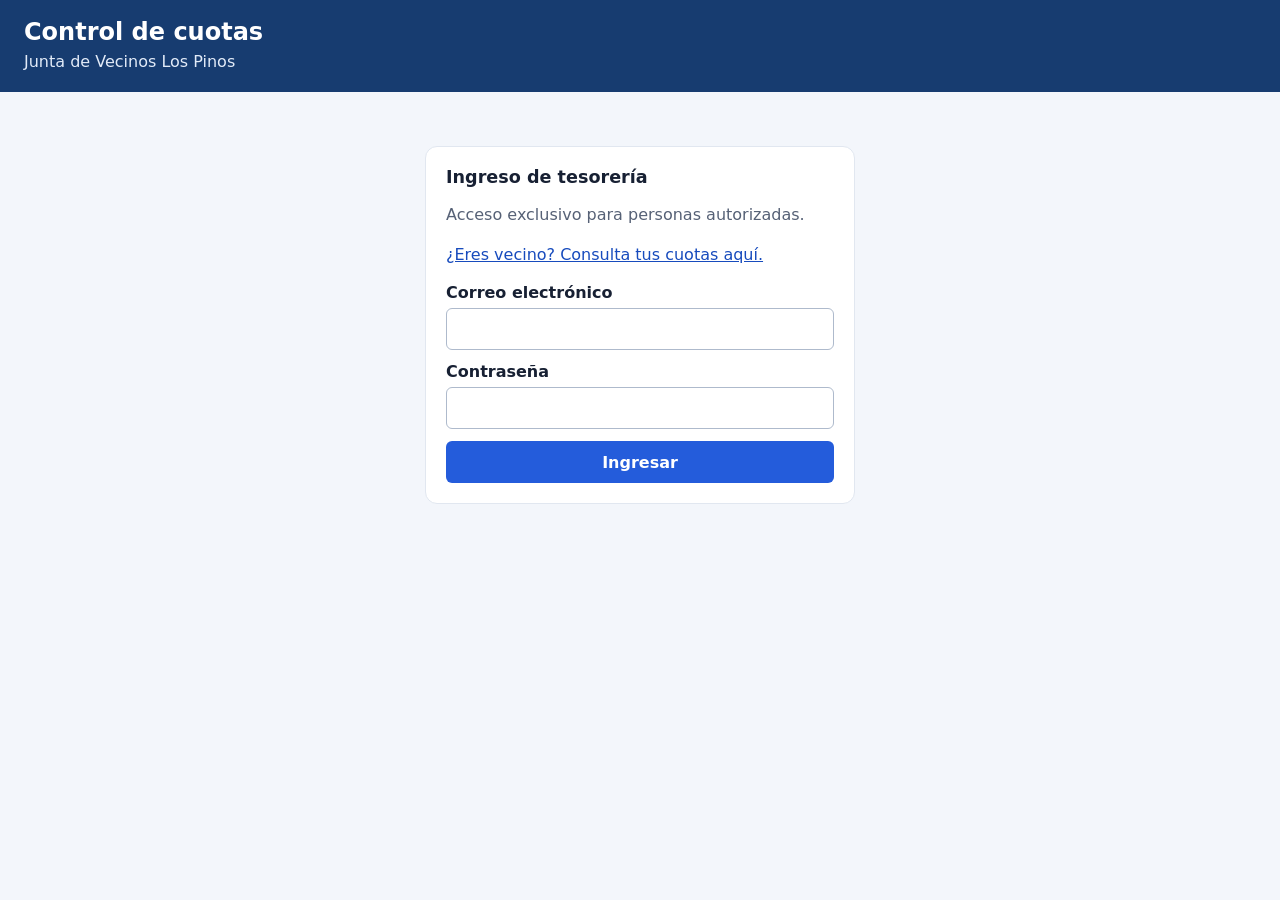
<file: index.html>
<!doctype html>
<html lang="es">
<head>
  <meta charset="utf-8">
  <meta name="viewport" content="width=device-width, initial-scale=1">
  <title>Cuotas · Junta de Vecinos Los Pinos</title>
  <link rel="stylesheet" href="styles.css">
  <script src="app.js" defer></script>
</head>
<body>
  <header><div><h1>Control de cuotas</h1><p>Junta de Vecinos Los Pinos</p></div><button id="logout" class="secondary" hidden>Cerrar sesión</button></header>
  <main>
    <p id="message" role="status" aria-live="polite" hidden></p>
    <section id="login-section" class="card">
      <h2>Ingreso de tesorería</h2>
      <p>Acceso exclusivo para personas autorizadas.</p>
      <p><a href="vecinos.html">¿Eres vecino? Consulta tus cuotas aquí.</a></p>
      <form id="login-form">
        <label>Correo electrónico<input name="email" type="email" autocomplete="username" required></label>
        <label>Contraseña<input name="password" type="password" autocomplete="current-password" required></label>
        <button type="submit">Ingresar</button>
      </form>
    </section>
    <div id="app" hidden>
      <nav id="treasury-menu" aria-label="Menú de tesorería">
        <button type="button" class="menu-link active" data-view="dashboard" aria-current="page">Inicio</button>
        <button type="button" class="menu-link" data-view="neighbors">Vecinos</button>
        <button type="button" class="menu-link" data-view="payments">Pagos</button>
        <button type="button" class="menu-link" data-view="dues">Cuotas</button>
        <button type="button" class="menu-link" data-view="access">Acceso vecinos</button>
      </nav>
      <section id="view-dashboard" class="view">
        <section class="card">
          <div class="heading">
            <div><h2>Resumen de tesorería</h2><p>Estado del año seleccionado</p></div>
            <label>Año<input id="year" type="number" min="2000" max="2100" required></label>
          </div>
          <div class="summary-grid">
            <article class="summary-card">
              <span>Vecinos registrados</span>
              <strong id="summary-neighbors">—</strong>
              <small>En el registro de tesorería</small>
            </article>
            <article class="summary-card">
              <span>Cuotas pagadas</span>
              <strong id="summary-paid">—</strong>
              <small>Aplicado a cuotas del año</small>
            </article>
            <article class="summary-card">
              <span>Deuda pendiente</span>
              <strong id="summary-debt">—</strong>
              <small>Saldo del año completo, incluidos meses futuros</small>
            </article>
          </div>
          <p id="summary-info" aria-live="polite"></p>
        </section>
      </section>
      <section id="view-neighbors" class="view" hidden>
        <section class="card">
          <h2 id="neighbor-form-title">Agregar vecino</h2>
          <form id="neighbor-form">
            <label>Nombre<input name="nombre" maxlength="100" required></label>
            <label>RUT<input name="rut" maxlength="30" required></label>
            <label>Mes de inicio de cobro<input name="inicio" type="month" min="2000-01" max="2100-12" required></label>
            <button type="submit" id="neighbor-submit">Guardar vecino</button>
            <button type="button" id="neighbor-cancel" class="outline" hidden>Cancelar modificación</button>
          </form>
        </section>
        <section class="card">
          <h2>Vecinos registrados</h2>
          <p id="neighbors-empty" hidden>No hay vecinos registrados.</p>
          <div class="table-wrap">
            <table>
              <thead><tr><th>Nombre</th><th>RUT</th><th>Inicio de cobro</th><th>Acción</th></tr></thead>
              <tbody id="neighbors-list"></tbody>
            </table>
          </div>
        </section>
      </section>
      <section id="view-payments" class="view" hidden>
        <section class="card">
          <h2>Registrar pago</h2>
          <form id="payment-form">
            <label>Vecino<select name="vecino" required></select></label>
            <label>Monto en pesos<input name="monto" type="number" min="1" max="1000000000" step="1" required></label>
            <label>Fecha de pago<input name="fecha" type="date" required></label>
            <label>N.º de comprobante<input name="comprobante" required maxlength="30" pattern="[A-Za-z0-9][A-Za-z0-9./\-]*" autocomplete="off"></label>
            <button type="submit">Registrar pago</button>
          </form>
          <p>Se aplica a las cuotas pendientes más antiguas. Configura los años necesarios antes de aceptar pagos adelantados.</p>
        </section>
        <section class="card">
          <h2>Historial de pagos</h2>
          <p>Consulta todos los pagos de un vecino, incluidos los anulados.</p>
          <label>Buscar vecino por nombre<input id="history-search" type="search" autocomplete="off" placeholder="Escribe un nombre"></label>
          <label>Seleccionar vecino<select id="history-neighbor"><option value="">Selecciona un vecino</option></select></label>
          <p id="history-status" aria-live="polite">Selecciona un vecino para ver sus pagos.</p>
          <div class="table-wrap"><table><thead><tr><th>Fecha</th><th>Comprobante</th><th>Vecino</th><th>Monto</th><th>Aplicación</th><th>Estado</th><th>Acción</th></tr></thead><tbody id="payments"></tbody></table></div>
        </section>
      </section>
      <section id="view-dues" class="view" hidden>
        <section class="card">
          <h2>Cuota mensual por año</h2>
          <form id="fee-form">
            <label>Año<input name="anio" type="number" min="2000" max="2100" required></label>
            <label>Monto mensual en pesos<input name="monto" type="number" min="1" max="1000000000" step="1" required></label>
            <button type="submit">Guardar monto</button>
          </form>
          <p>El monto de un año no se puede cambiar después de registrar pagos para ese año.</p>
        </section>
        <section class="card">
          <div class="heading"><h2>Estado por año</h2><label>Año<input id="year-table" type="number" min="2000" max="2100" required></label></div>
          <p id="year-info"></p>
          <div class="table-wrap"><table><thead><tr><th>Vecino</th><th>RUT</th><th>Mes</th><th>Cuota</th><th>Pagado</th><th>Saldo</th><th>Estado</th></tr></thead><tbody id="dues"></tbody></table></div>
        </section>
      </section>
      <section id="view-access" class="view" hidden>
        <section class="card">
          <h2>Clave común de vecinos</h2>
          <p>Todos los vecinos usarán esta clave junto con su RUT. La clave anterior dejará de servir para nuevos ingresos.</p>
          <form id="portal-password-form">
            <label>Nueva clave común<input name="password" type="password" minlength="8" maxlength="72" autocomplete="new-password" required></label>
            <label>Repetir nueva clave<input name="confirmation" type="password" minlength="8" maxlength="72" autocomplete="new-password" required></label>
            <button type="submit">Cambiar clave común</button>
          </form>
          <p>Comunica la nueva clave a los vecinos. Sus cuentas de tesorería no cambian.</p>
        </section>
      </section>
    </div>
  </main>
</body>
</html>
</file>
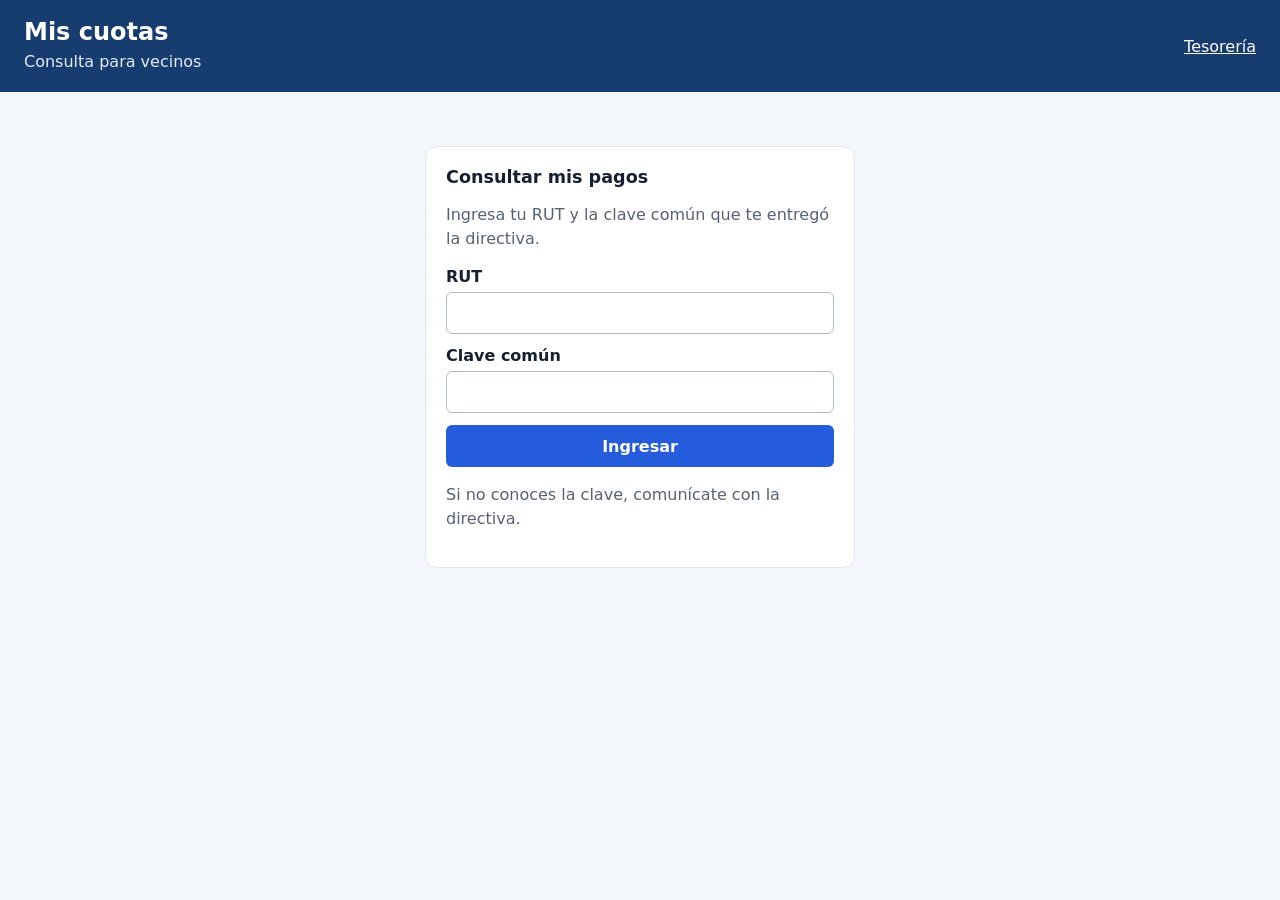
<file: vecinos.html>
<!doctype html>
<html lang="es">
<head>
  <meta charset="utf-8">
  <meta name="viewport" content="width=device-width, initial-scale=1">
  <title>Mis cuotas · Junta de Vecinos Los Pinos</title>
  <link rel="stylesheet" href="styles.css">
  <script src="vecino.js" defer></script>
</head>
<body>
  <header>
    <div><h1>Mis cuotas</h1><p>Consulta para vecinos</p></div>
    <nav><a href="./">Tesorería</a><button id="logout" class="secondary" hidden>Cerrar sesión</button></nav>
  </header>
  <main>
    <p id="message" role="status" aria-live="polite" hidden></p>
    <section id="login-section" class="card">
      <h2>Consultar mis pagos</h2>
      <p>Ingresa tu RUT y la clave común que te entregó la directiva.</p>
      <form id="login-form">
        <label>RUT<input name="rut" type="text" autocomplete="username" maxlength="30" required></label>
        <label>Clave común<input name="password" type="password" autocomplete="current-password" required></label>
        <button type="submit">Ingresar</button>
      </form>
      <p>Si no conoces la clave, comunícate con la directiva.</p>
    </section>
    <section id="account" class="card" hidden>
      <h2 id="welcome"></h2>
      <p id="status" class="status"></p>
      <p id="balance"></p>
      <div class="heading">
        <h2>Mis cuotas por año</h2>
        <label>Año<select id="year"></select></label>
      </div>
      <div class="table-wrap">
        <table>
          <thead><tr><th>Mes</th><th>Cuota</th><th>Pagado</th><th>Saldo</th><th>Estado</th></tr></thead>
          <tbody id="dues"></tbody>
        </table>
      </div>
      <h2 class="history-heading">Mis pagos</h2>
      <div class="table-wrap">
        <table>
          <thead><tr><th>Fecha</th><th>Comprobante</th><th>Monto</th><th>Aplicado a</th><th>Estado</th></tr></thead>
          <tbody id="payments"></tbody>
        </table>
      </div>
    </section>
  </main>
</body>
</html>
</file>
<file: styles.css>
:root { font-family: system-ui, sans-serif; color: #172033; background: #f3f6fb; }
* { box-sizing: border-box; }
body { margin: 0; }
header { background: #173c70; color: white; padding: 18px max(24px, calc((100% - 1300px)/2)); display: flex; justify-content: space-between; align-items: center; gap: 20px; }
h1 { margin: 0; font-size: 1.5rem; } header p { margin: 4px 0 0; }
main { max-width: 1348px; margin: auto; padding: 24px; }
h2 { font-size: 1.1rem; margin: 0 0 16px; }
p { color: #566176; line-height: 1.5; } header p { color: #e2ebf8; }
.card { background: white; border: 1px solid #e1e7f0; border-radius: 12px; padding: 20px; margin-bottom: 20px; }
#login-section { max-width: 430px; margin: 30px auto; }
.grid { display: grid; grid-template-columns: repeat(auto-fit, minmax(min(100%, 300px), 1fr)); gap: 20px; }
form { display: grid; gap: 12px; } label { display: grid; gap: 6px; font-weight: 600; }
input, select, button { font: inherit; border-radius: 6px; min-height: 42px; }
input, select { width: 100%; padding: 8px; border: 1px solid #aebacc; }
button { padding: 8px 14px; border: 0; background: #245cdb; color: white; font-weight: 600; cursor: pointer; }
button:hover { background: #174bbd; } button:disabled { opacity: .6; cursor: wait; }
button.secondary { background: white; color: #173c70; }
button.outline { background: #e8effa; color: #173c70; }
button.outline:hover { background: #d7e5fa; }
button.danger { background: #a42727; min-height: 34px; }
a { color: #174bbd; }
nav { display: flex; align-items: center; gap: 18px; }
nav a { color: white; }
#treasury-menu { gap: 8px; overflow-x: auto; margin: 0 0 20px; padding: 6px; background: white; border: 1px solid #e1e7f0; border-radius: 10px; }
#treasury-menu .menu-link { flex: 0 0 auto; color: #33415c; background: transparent; }
#treasury-menu .menu-link:hover, #treasury-menu .menu-link.active { color: #173c70; background: #e8effa; }
.view { min-width: 0; }
.summary-grid { display: grid; grid-template-columns: repeat(auto-fit, minmax(min(100%, 220px), 1fr)); gap: 14px; margin-top: 20px; }
.summary-card { display: grid; gap: 8px; min-height: 132px; padding: 18px; border: 1px solid #e1e7f0; border-radius: 10px; background: #f8faff; }
.summary-card span { color: #566176; font-weight: 650; }
.summary-card strong { color: #173c70; font-size: clamp(1.5rem, 3vw, 2rem); overflow-wrap: anywhere; }
.summary-card small { color: #66738a; line-height: 1.4; }
.status { font-size: 1.15rem; font-weight: 750; color: #21643b; }
.status.overdue { color: #a42620; }
.history-heading { margin-top: 28px; }
#view-payments #history-neighbor { margin-bottom: 4px; }
#view-payments label + label { margin-top: 12px; }
input:focus-visible, select:focus-visible, button:focus-visible { outline: 3px solid #93b7ff; outline-offset: 2px; }
.heading { display: flex; flex-wrap: wrap; align-items: center; justify-content: space-between; gap: 12px; }
.heading label { display: flex; align-items: center; gap: 8px; }.heading input { width: 110px; }
.table-wrap { overflow-x: auto; } table { width: 100%; border-collapse: collapse; text-align: left; }
th, td { padding: 10px; border-bottom: 1px solid #e1e7f0; white-space: nowrap; } th { background: #f6f8fb; }
#message { padding: 12px; border-radius: 6px; background: #e8f5ed; color: #21643b; }
#message.error { background: #fff0ef; color: #a42620; }
@media (max-width: 600px) {
  main { padding: 16px; }
  #treasury-menu { margin-right: -4px; }
}
[hidden] { display: none !important; }
</file>
